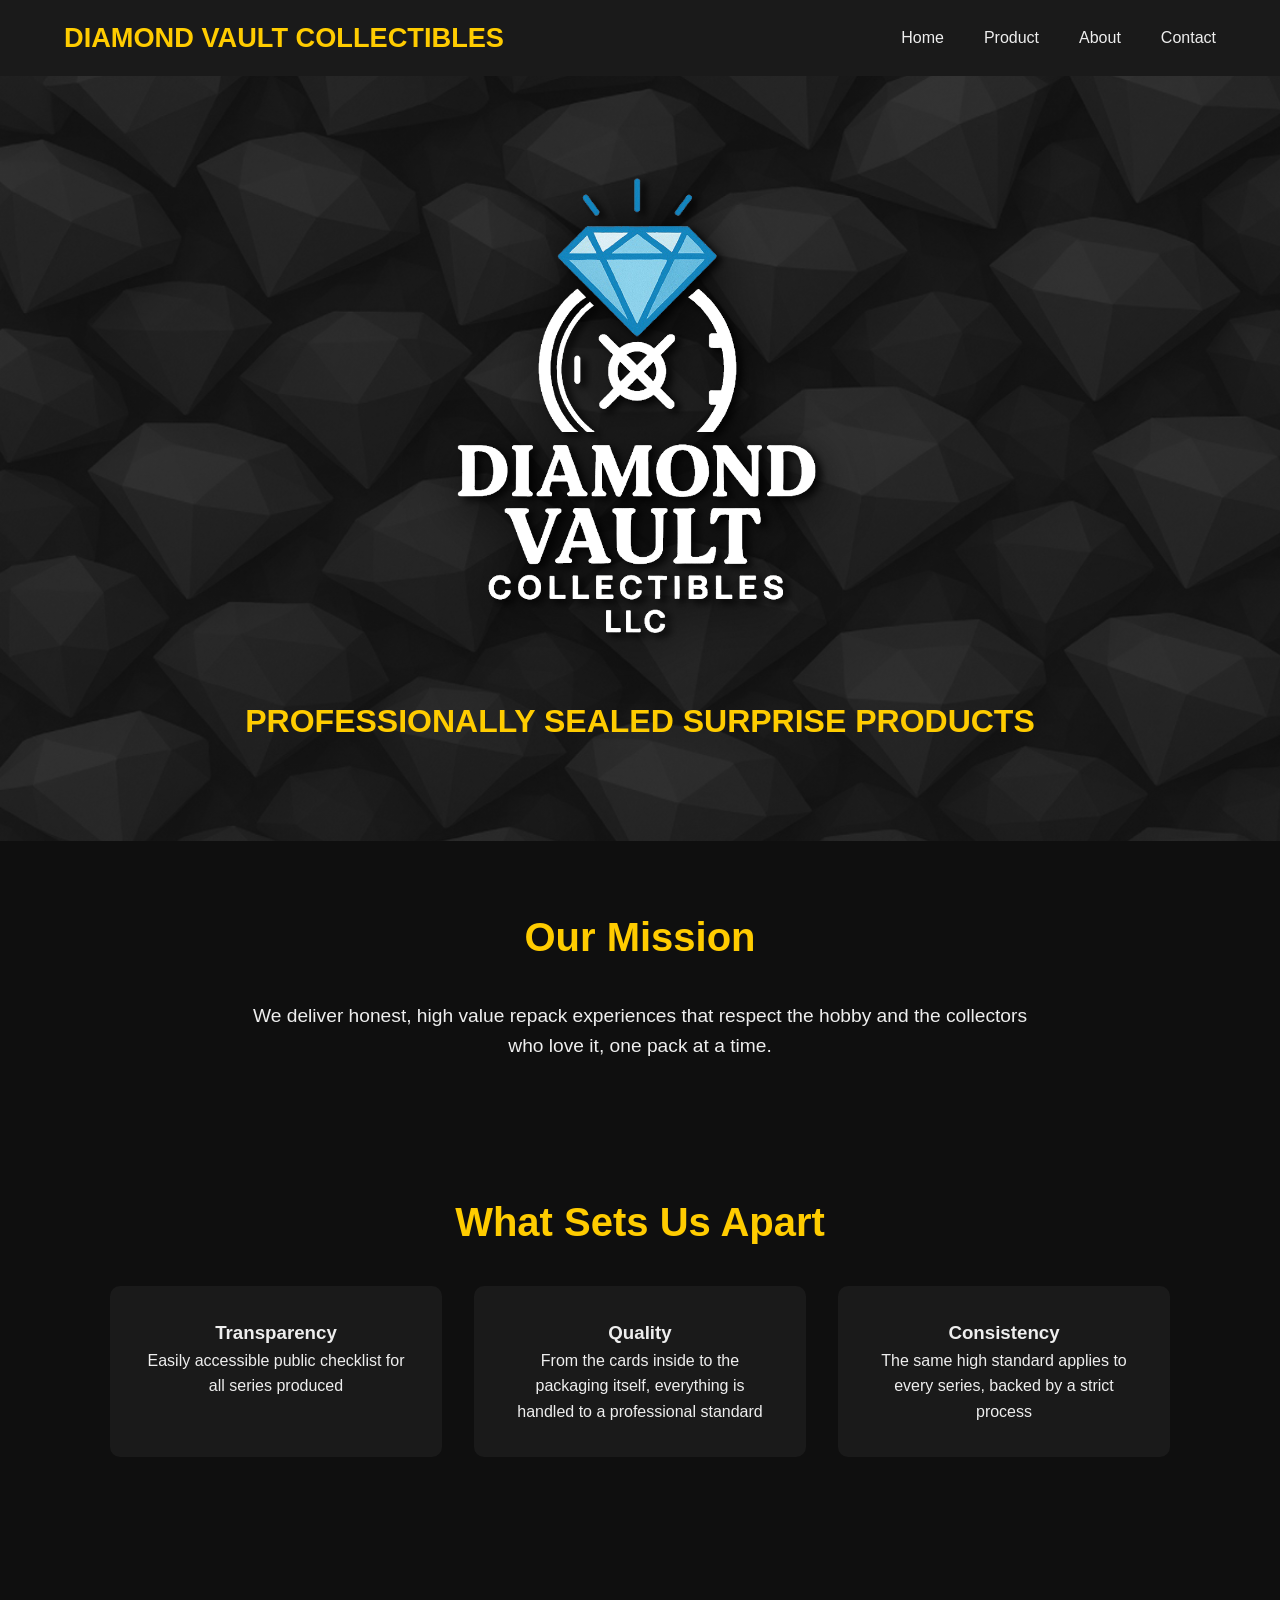
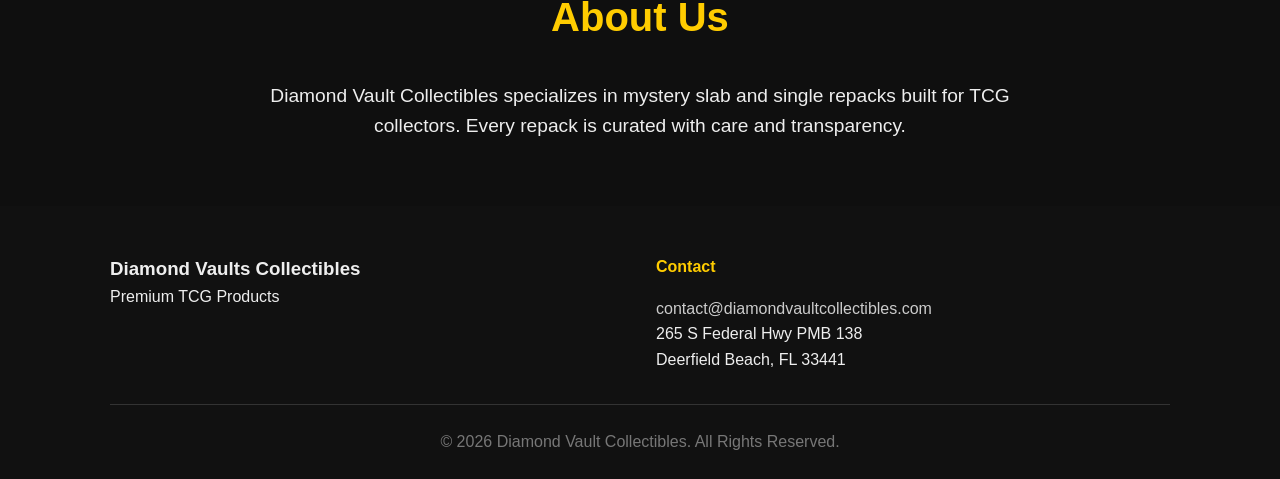
<file: index.html>
<!DOCTYPE html>
<html lang="en">
<head>
    <meta charset="UTF-8">
    <meta name="viewport" content="width=device-width, initial-scale=1.0">
    <title>Diamond Vault Collectibles | Premium TCG Products</title>
    <link rel="stylesheet" href="style.css">
</head>

<body>
   <!-- HEADER / NAV -->
    <header>
        <nav class="navbar">
            <!-- Logo -->
            <div class="logo">
                <h1>DIAMOND VAULT COLLECTIBLES</h1>
            </div>

            <!-- Hamburger Icon -->
            <div class="hamburger">
                <span></span>
                <span></span>
                <span></span>
            </div>

            <!-- Navigation Links -->
            <div class="nav-container">
                <ul class="nav-links">
                    <li><a href="index.html">Home</a></li>
                    <li><a href="products.html">Product</a></li>
                    <li><a href="index.html#aboutUs">About</a></li>
                    <li><a href="contact.html">Contact</a></li>
                </ul>
            </div>
        </nav>
    </header>

    <!-- HERO SECTION -->
    <section class="hero">
        <div class="hero-content">
            <img src="images/logos/LogoWhiteTransparent0.png" alt="Diamond Vault Logo" class="diamondvault-logo">
            <h1>PROFESSIONALLY SEALED SURPRISE PRODUCTS</h1>
        </div>
    </section>

    <!-- MISSION STATEMENT -->
    <section class="mission">
        <div class="container">
            <h2>Our Mission</h2>
            <p>We deliver honest, high value repack experiences that respect the hobby and the collectors who love it, one pack at a time.</p>
        </div>
    </section>

    <!-- WHY CHOOSE US -->
    <section class="why-us">
        <div class="container">
            <h2>What Sets Us Apart</h2>
            <div class="features">
                <div class="feature-card">
                    <h3>Transparency</h3>
                    <p>Easily accessible public checklist for all series produced</p>
                </div>
                <div class="feature-card">
                    <h3>Quality</h3>
                    <p>From the cards inside to the packaging itself, everything is handled to a professional standard</p>
                </div>
                <div class="feature-card">
                    <h3>Consistency</h3>
                    <p>The same high standard applies to every series, backed by a strict process</p>
                </div>
            </div>
        </div>
    </section>

    <!-- ABOUT US -->
    <section id="aboutUs" class="about">
        <div class="container">
            <h2>About Us</h2>
            <p>Diamond Vault Collectibles specializes in mystery slab and single repacks built for TCG collectors. Every repack is curated with care and transparency.</p>
        </div>
    </section>

    <!-- FOOTER -->
    <footer>
        <div class="container">
            <div class="footer-content">
                <div>
                    <h3>Diamond Vaults Collectibles</h3>
                    <p>Premium TCG Products</p>
                </div>

                <div>
                    <h4>Contact</h4>
                <p>
                    <a href="mailto:contact@diamondvaultcollectibles.com" target="_blank" rel="noopener noreferrer">
                        contact@diamondvaultcollectibles.com
                    </a>
                </p>

                <p>265 S Federal Hwy PMB 138<br>
                Deerfield Beach, FL 33441</p>
                
                </div>
            </div>
            <div class="copyright">
                <p>&copy; 2026 Diamond Vault Collectibles. All Rights Reserved.</p>
            </div>
        </div>
    </footer>

    <script>
        // Mobile Menu Toggle
        const hamburger = document.querySelector('.hamburger');
        const navContainer = document.querySelector('.nav-container');

        hamburger.addEventListener('click', () => {
            navContainer.classList.toggle('active');
        
            // Optional: Animate hamburger to X
            hamburger.classList.toggle('active');
        });
    </script>
    
</body>
</html>
</file>
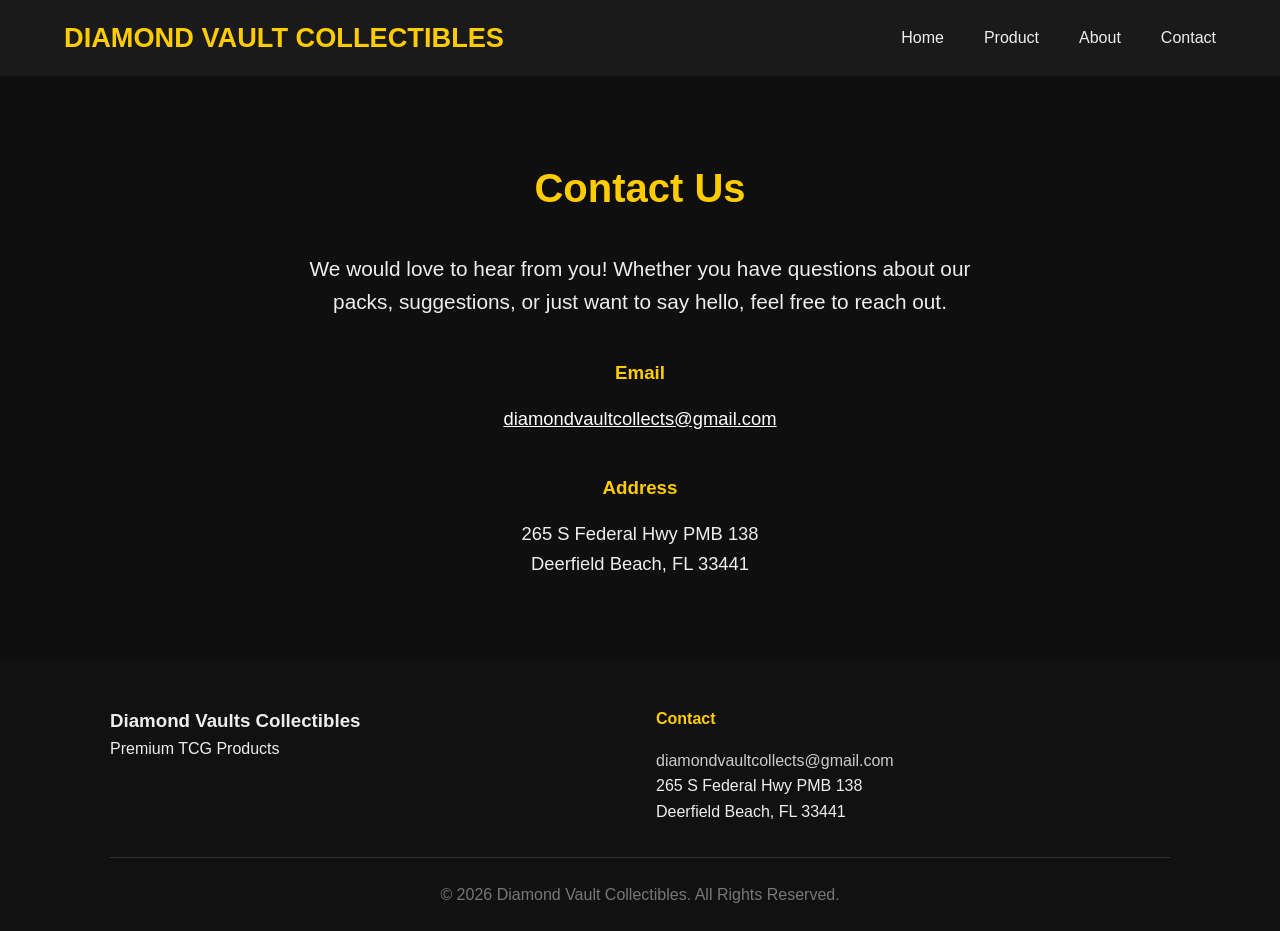
<file: contact.html>
<!DOCTYPE html>
<html lang="en">
<head>
    <meta charset="UTF-8">
    <meta name="viewport" content="width=device-width, initial-scale=1.0">
    <title>Contact Us - Diamond Vault Collectibles</title>
    <link rel="stylesheet" href="style.css">
</head>

<body>
    <!-- HEADER / NAV -->
   <header>
        <nav class="navbar">
            <!-- Logo -->
            <div class="logo">
                <h1>DIAMOND VAULT COLLECTIBLES</h1>
            </div>

            <!-- Hamburger Icon -->
            <div class="hamburger">
                <span></span>
                <span></span>
                <span></span>
            </div>

            <!-- Navigation Links -->
            <div class="nav-container">
                <ul class="nav-links">
                    <li><a href="index.html">Home</a></li>
                    <li><a href="products.html">Product</a></li>
                    <li><a href="index.html#aboutUs">About</a></li>
                    <li><a href="contact.html">Contact</a></li>
                </ul>
            </div>
        </nav>
    </header>

    <!-- CONTACT BODY -->
    <section class="contact-page">
        <div class="container">
            <h2>Contact Us</h2>
            <p class="contact-message">We would love to hear from you! Whether you have questions about our packs, suggestions, or just want to say hello, feel free to reach out.</p>
            
            <div class="contact-info">
                <h3>Email</h3>
                <p>
                    <a href="mailto:diamondvaultcollects@gmail.com" target="_blank" rel="noopener noreferrer">
                        diamondvaultcollects@gmail.com
                    </a>
                </p>

                <h3>Address</h3>
                <p>265 S Federal Hwy PMB 138<br>
                Deerfield Beach, FL 33441</p>
            </div>
        </div>
    </section>

    <!-- FOOTER -->
    <footer>
        <div class="container">
            <div class="footer-content">
                <div>
                    <h3>Diamond Vaults Collectibles</h3>
                    <p>Premium TCG Products</p>
                </div>

                <div>
                    <h4>Contact</h4>
                <p>
                    <a href="mailto:diamondvaultcollects@gmail.com" target="_blank" rel="noopener noreferrer">
                        diamondvaultcollects@gmail.com
                    </a>
                </p>

                <p>265 S Federal Hwy PMB 138<br>
                Deerfield Beach, FL 33441</p>
                
                </div>
            </div>
            <div class="copyright">
                <p>&copy; 2026 Diamond Vault Collectibles. All Rights Reserved.</p>
            </div>
        </div>
    </footer>

    <script>
        // Mobile Menu Toggle
        const hamburger = document.querySelector('.hamburger');
        const navContainer = document.querySelector('.nav-container');

        hamburger.addEventListener('click', () => {
            navContainer.classList.toggle('active');
        
            // Optional: Animate hamburger to X
            hamburger.classList.toggle('active');
        });
    </script>

</body>
</html>
</file>
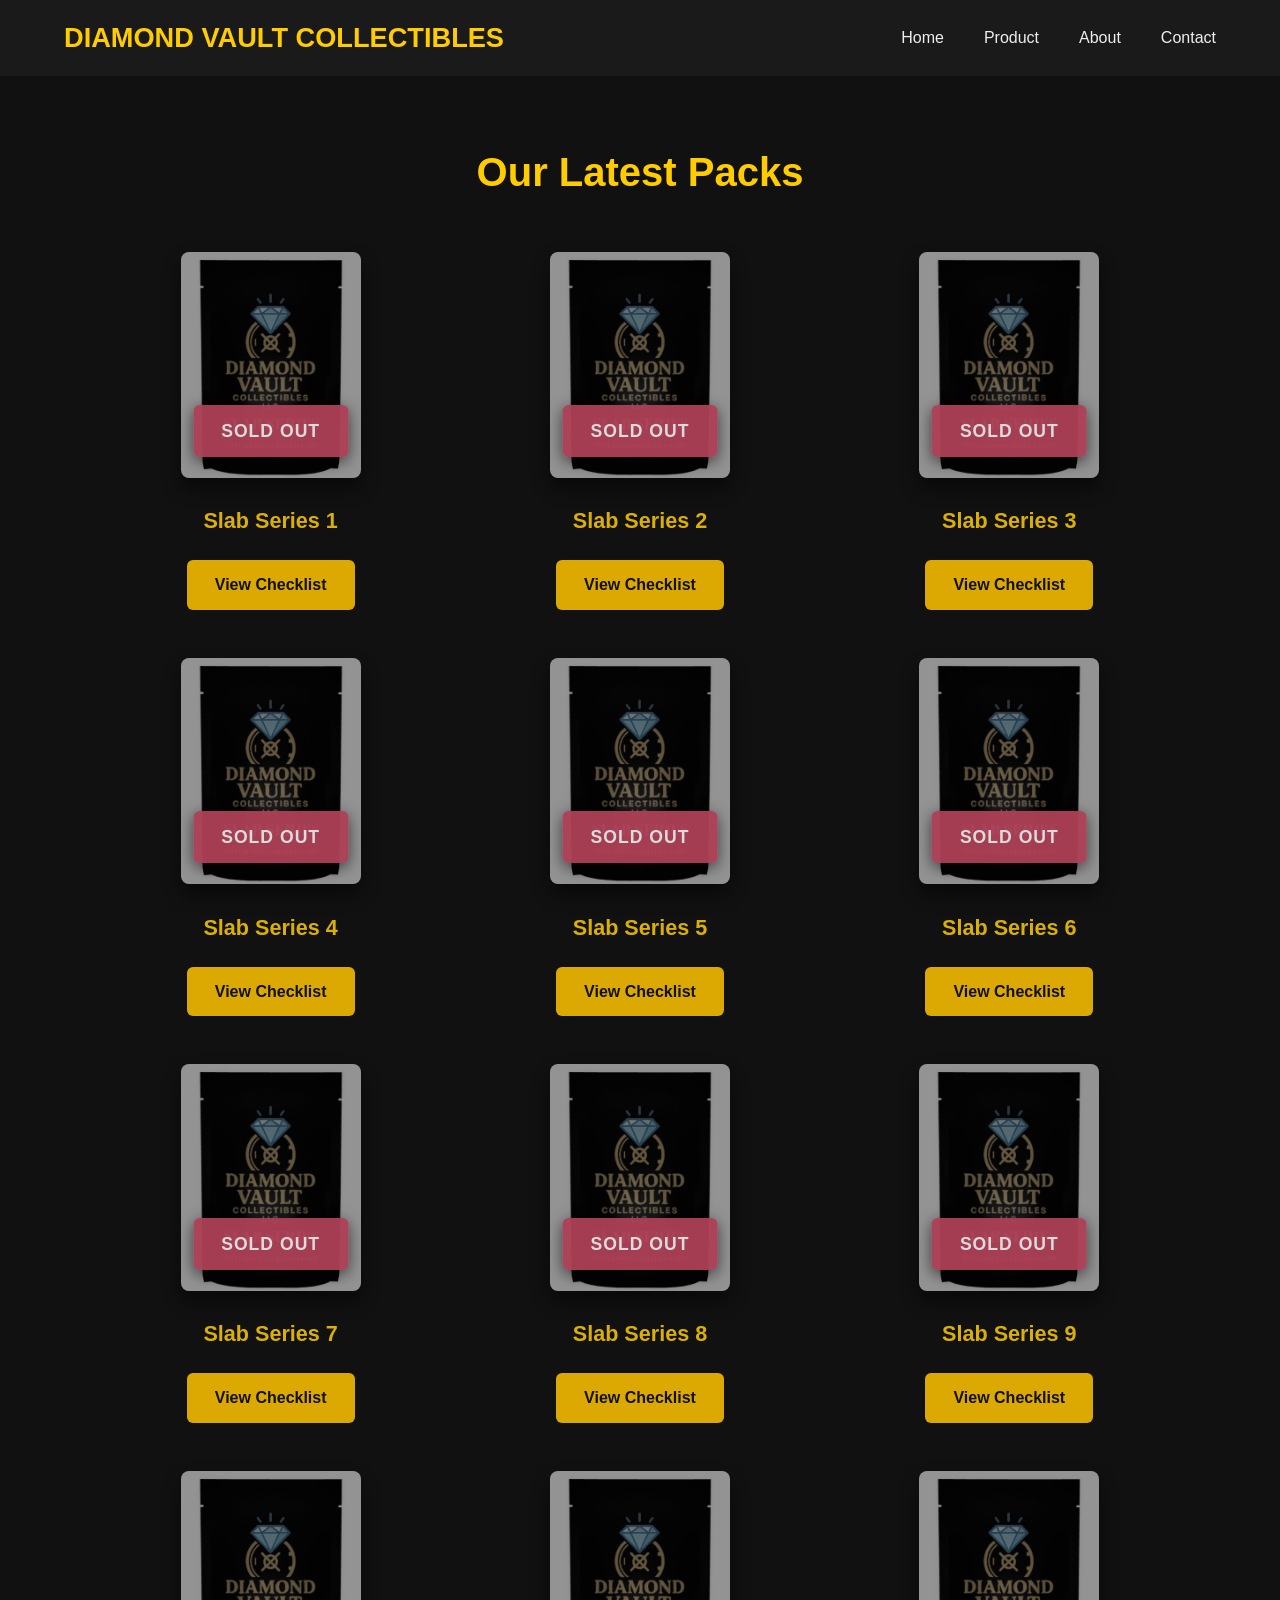
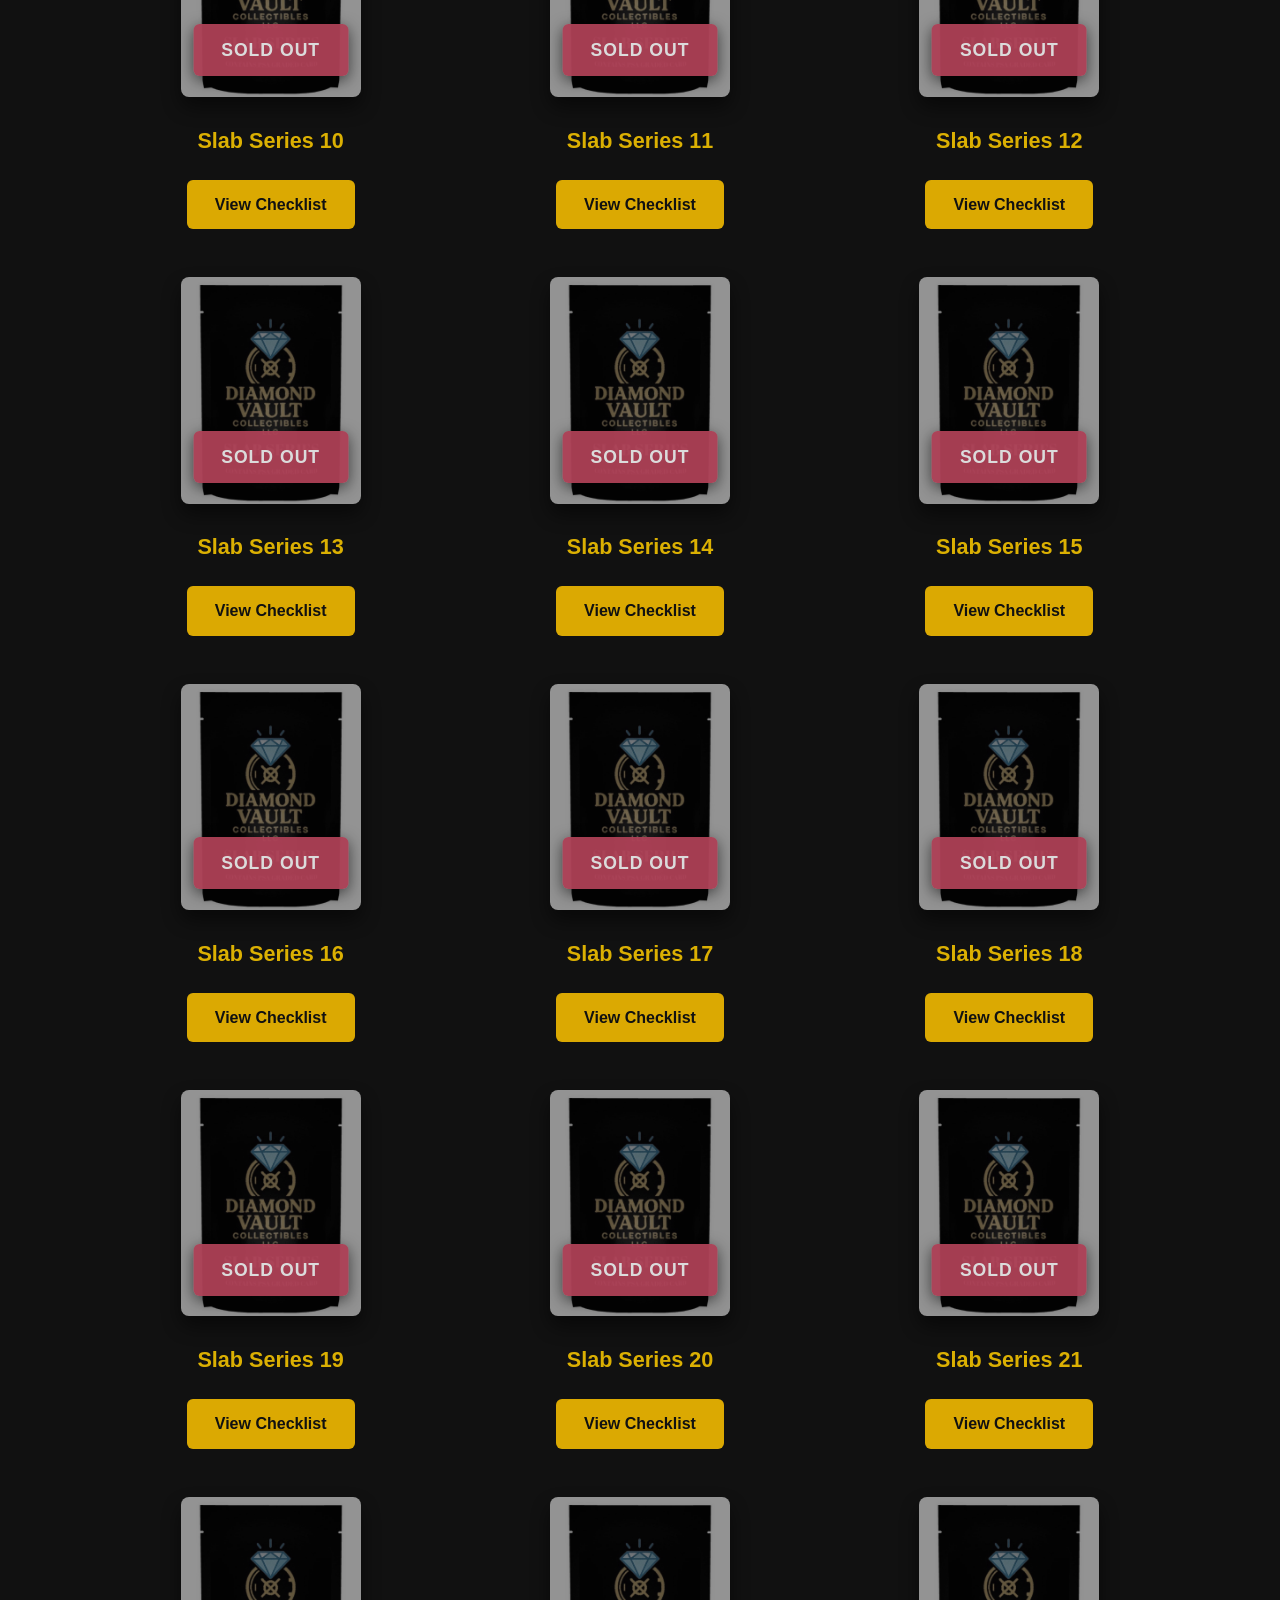
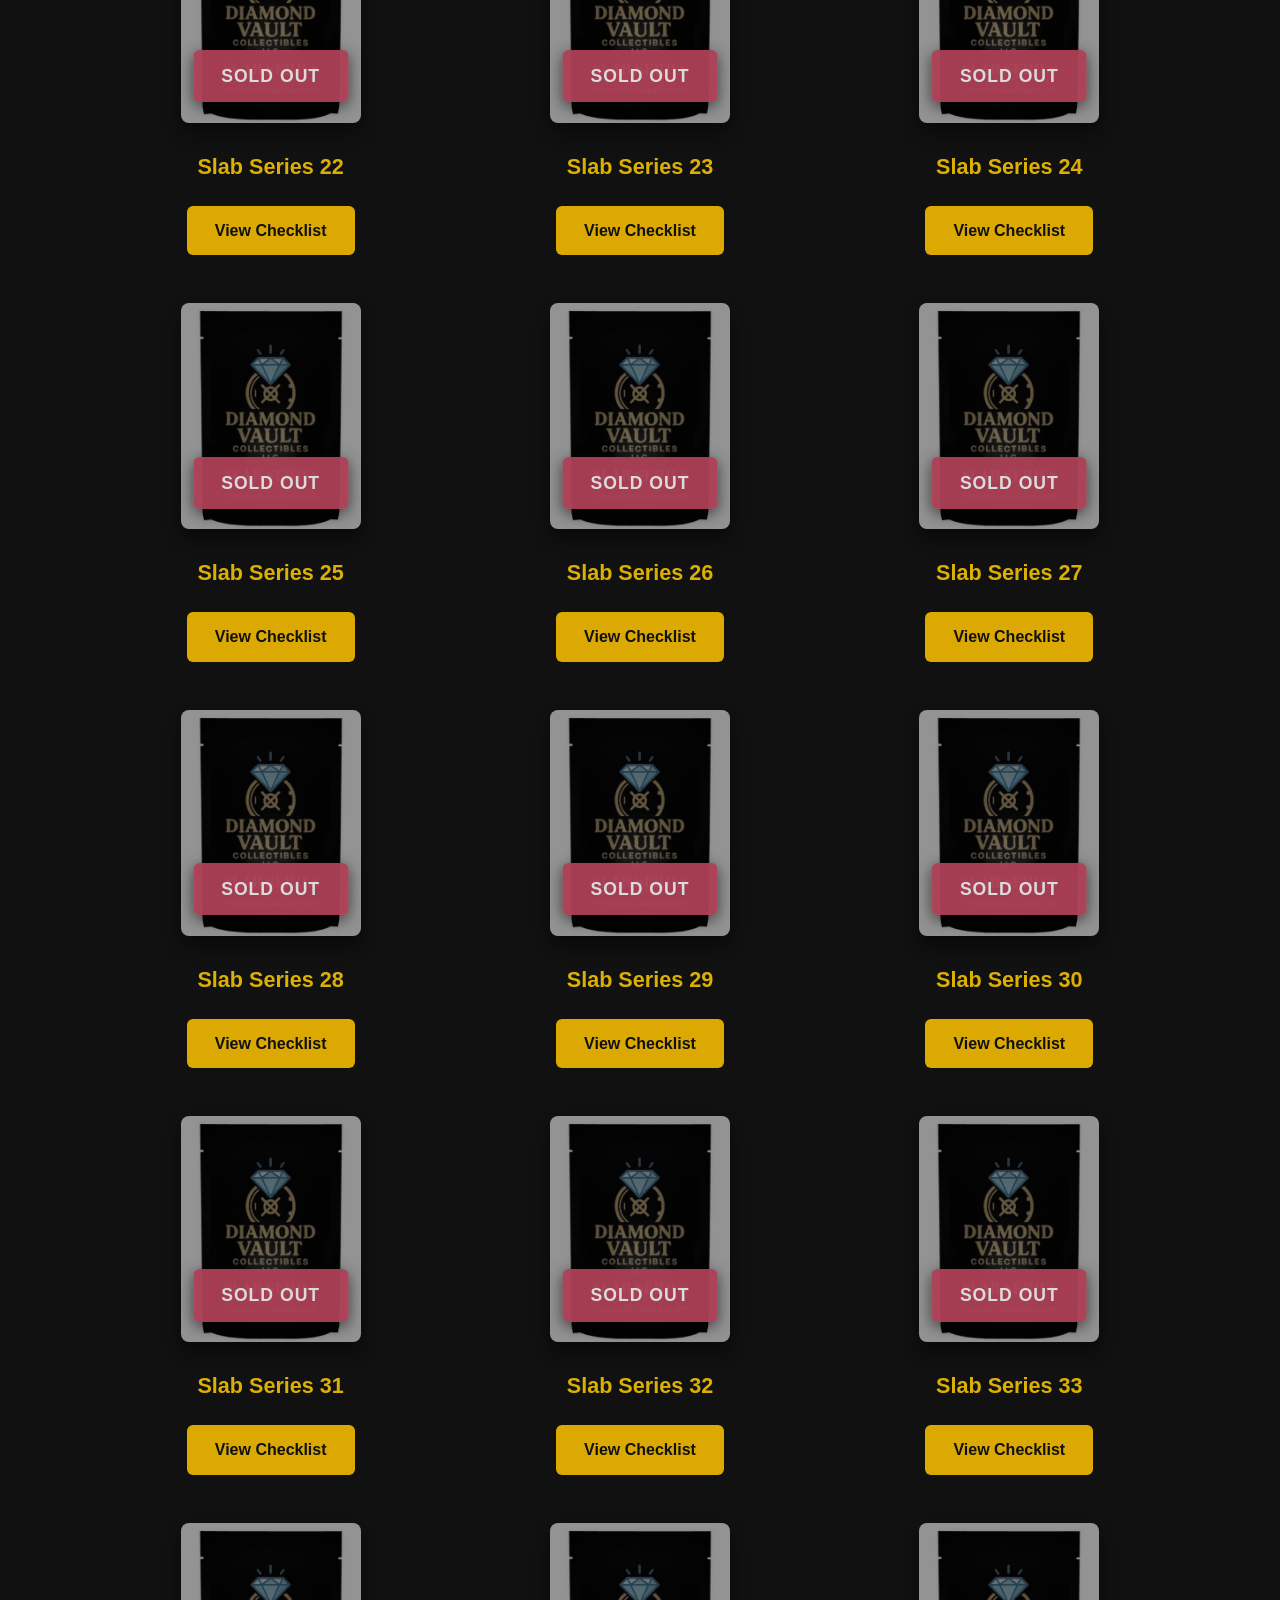
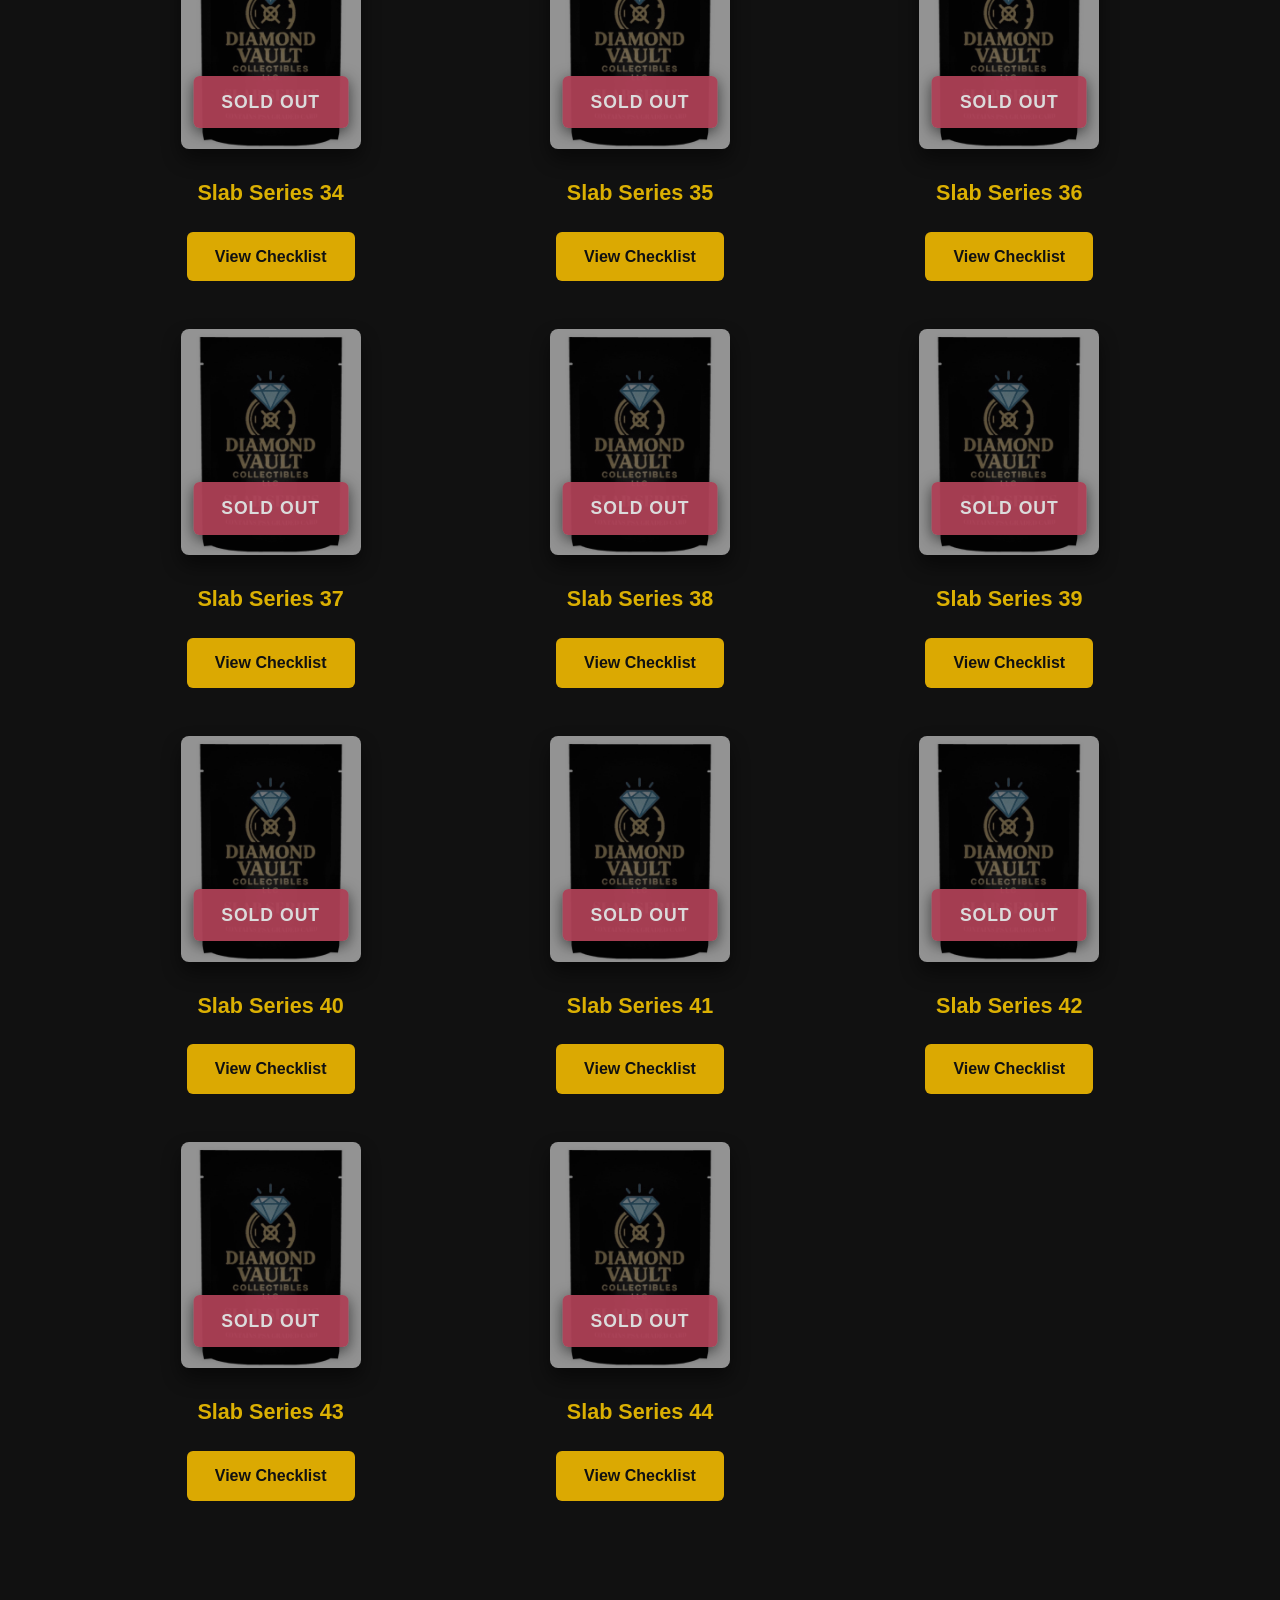
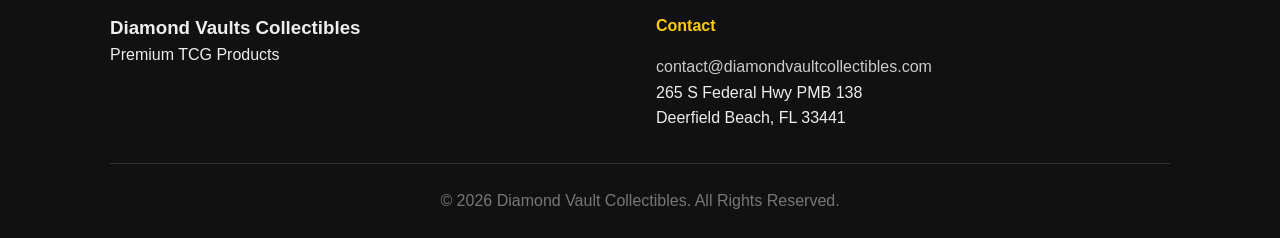
<file: products.html>
<!DOCTYPE html>
<html lang="en">
<head>
    <meta charset="UTF-8">
    <meta name="viewport" content="width=device-width, initial-scale=1.0">
    <title>Shop - Diamond Vault Collectibles</title>
    <link rel="stylesheet" href="style.css">
</head>
<body>
    <!-- HEADER / NAV -->
    <header>
        <nav class="navbar">
            <!-- Logo -->
            <div class="logo">
                <h1>DIAMOND VAULT COLLECTIBLES</h1>
            </div>

            <!-- Hamburger Icon -->
            <div class="hamburger">
                <span></span>
                <span></span>
                <span></span>
            </div>

            <!-- Navigation Links -->
            <div class="nav-container">
                <ul class="nav-links">
                    <li><a href="index.html">Home</a></li>
                    <li><a href="products.html">Product</a></li>
                    <li><a href="index.html#aboutUs">About</a></li>
                    <li><a href="contact.html">Contact</a></li>
                </ul>
            </div>
        </nav>
    </header>

    <!-- PRODUCTS BODY -->
    <section class="products-page">
        <div class="container">
            <h2>Our Latest Packs</h2>

            <!-- Available Packs -->
            
        <div class="products-grid">

                <!--
                <div class="product-card">
                    <img src="images/packs/Test series.jpg" alt="Pack Name">

                    <h3>Summer Series v1</h3>

                    <a href="https://docs.google.com/spreadsheets/d/1jjbE2EB-6fbytsYNqZhONA9_LTjYlJl6lU5DqyEpDlE/edit?gid=584979122#gid=584979122"
                    target="_blank"
                    class="checklist-btn">
                    View Checklist
                    </a>
                </div>
                -->

        

                <!-- Add more AVAILABLE product-card blocks here (copy & paste) -->

          
    
                <!-- Sold Out Pack -->
            <div class="product-card sold-out">

                <div class="product-link">
                    <img src="images/packs/Test series.jpg" alt="Sold Out Pack">
                    <div class="sold-out-overlay">Sold Out</div>
                </div>

                <h3>Slab Series 1</h3>

                <a href="https://docs.google.com/spreadsheets/d/e/2PACX-1vT1E3bRBghp2MlCVowNcOIQBzh5l5Tp7Je4hodBzKQ6dBFWF2QydL44zgGZIsL__QNypIWfaMQD2m3z/pubhtml"
                target="_blank"
                class="checklist-btn">
                    View Checklist
                </a>
            </div>

                <!-- Add more SOLD OUT product-card blocks here (copy & paste) -->
            <div class="product-card sold-out">

                <div class="product-link">
                    <img src="images/packs/Test series.jpg" alt="Sold Out Pack">
                    <div class="sold-out-overlay">Sold Out</div>
                </div>

                <h3>Slab Series 2</h3>

                <a href="https://docs.google.com/spreadsheets/d/e/2PACX-1vSlETAtIi01Cn6MiQT8GM7xAFyC9wy9zV59l5KlxY2Z1XvW0u9Ua0q_K8txYjYBWSnj58MfmmvPkoLb/pubhtml"
                target="_blank"
                class="checklist-btn">
                    View Checklist
                </a>
            </div>

            <div class="product-card sold-out">
                <div class="product-link">
                    <img src="images/packs/Test series.jpg" alt="Sold Out Pack">
                    <div class="sold-out-overlay">Sold Out</div>
                </div>

                <h3>Slab Series 3</h3>

                <a href="https://docs.google.com/spreadsheets/d/e/2PACX-1vSjVcYyTy-6p9LgOMwrGd4Cl-_6CWgaB1rGX5Prvu813XBXCA2jKDZVBq1NZcKUrOBk0DVRkGvbhAEg/pubhtml"
                target="_blank"
                class="checklist-btn">
                    View Checklist
                </a>
            </div>

            <div class="product-card sold-out">
                <div class="product-link">
                    <img src="images/packs/Test series.jpg" alt="Sold Out Pack">
                    <div class="sold-out-overlay">Sold Out</div>
                </div>

                <h3>Slab Series 4</h3>

                <a href="https://docs.google.com/spreadsheets/d/e/2PACX-1vQuTbE2dFtLBD_sqly5JclK48xWtcnHzh1OpDGOT2ajWN5OGgvGKiDLRFkGwBlDgcqjBYeBvMibNm-G/pubhtml"
                target="_blank"
                class="checklist-btn">
                    View Checklist
                </a>
            </div>
 
            <div class="product-card sold-out">
                <div class="product-link">
                    <img src="images/packs/Test series.jpg" alt="Sold Out Pack">
                    <div class="sold-out-overlay">Sold Out</div>
                </div>

                <h3>Slab Series 5</h3>

                <a href="https://docs.google.com/spreadsheets/d/e/2PACX-1vR4guYv9m2yoXcADuOe-rxK-C3mZZ7DIS3f9LXwopuqxfUDf79SptPq8jD_30Y8kSK3Wc4hBXxLvXzc/pubhtml"
                target="_blank"
                class="checklist-btn">
                    View Checklist
                </a>
            </div>

             <div class="product-card sold-out">

                <div class="product-link">
                    <img src="images/packs/Test series.jpg" alt="Sold Out Pack">
                    <div class="sold-out-overlay">Sold Out</div>
                </div>

                <h3>Slab Series 6</h3>

                <a href="https://docs.google.com/spreadsheets/d/e/2PACX-1vSlzIfe1fotglZmMlK41ShFg4xEsmPHAOtCa3PUlkTWJOZusKAaravUG-6hlo-KiGFOjnKN9jjhsaAL/pubhtml"
                target="_blank"
                class="checklist-btn">
                    View Checklist
                </a>
            </div>

              <div class="product-card sold-out">
                <div class="product-link">
                    <img src="images/packs/Test series.jpg" alt="Sold Out Pack">
                    <div class="sold-out-overlay">Sold Out</div>
                </div>

                <h3>Slab Series 7</h3>

                <a href="https://docs.google.com/spreadsheets/d/e/2PACX-1vQ1IEZafhwVrAng18l-px9kf4h8Bi9UMxhJinjD_KbZauY-XpQAudDP1uesUEZC25q95Xv-s4hykge_/pubhtml"
                target="_blank"
                class="checklist-btn">
                    View Checklist
                </a>
            </div>
        
                <!-- Sold Out Pack -->
            <div class="product-card sold-out">

                <div class="product-link">
                    <img src="images/packs/Test series.jpg" alt="Sold Out Pack">
                    <div class="sold-out-overlay">Sold Out</div>
                </div>

                <h3>Slab Series 8</h3>

                <a href="https://docs.google.com/spreadsheets/d/e/2PACX-1vQFIIaNuxmb4Ylhj4Q_PgEpQD2jCDko3JiO6k14n7vTaNqm-KnDDHTuXqgs8XRyTJ2gd7JHVRVzRUFd/pubhtml"
                target="_blank"
                class="checklist-btn">
                    View Checklist
                </a>
            </div>
            
            <!--COPY HERE-->
            <div class="product-card sold-out">

                <div class="product-link">
                    <img src="images/packs/Test series.jpg" alt="Sold Out Pack">
                    <div class="sold-out-overlay">Sold Out</div>
                </div>

                <h3>Slab Series 9</h3>

                <a href="https://docs.google.com/spreadsheets/d/e/2PACX-1vQ6l6vxNigUXalxuQ93kCxGqrTDPY0oWzQUwKnVtG_cknHRtKNyQZO85n_uuK4dWBuo8qSzAjz3jxd9/pubhtml"
                target="_blank"
                class="checklist-btn">
                    View Checklist
                </a>
            </div>
            <!--TO HERE-->

            <!--COPY HERE-->
            <div class="product-card sold-out">

                <div class="product-link">
                    <img src="images/packs/Test series.jpg" alt="Sold Out Pack">
                    <div class="sold-out-overlay">Sold Out</div>
                </div>

                <h3>Slab Series 10</h3>

                <a href="https://docs.google.com/spreadsheets/d/e/2PACX-1vRodXbj0VS_5UEFxvoNbqn5OqyOdCmg2y7DGKGbutUwtWoGpUfP43-LDa_Gub-eFrNPKNlWMDgtptfz/pubhtml"
                target="_blank"
                class="checklist-btn">
                    View Checklist
                </a>
            </div>
            <!--TO HERE-->

            <!--COPY HERE-->
            <div class="product-card sold-out">

                <div class="product-link">
                    <img src="images/packs/Test series.jpg" alt="Sold Out Pack">
                    <div class="sold-out-overlay">Sold Out</div>
                </div>

                <h3>Slab Series 11</h3>

                <a href="https://docs.google.com/spreadsheets/d/e/2PACX-1vRcY1bH4nPEyuziEAS51_dLfw1CRHJJsYj6e2jHP_S9KAsOigsXbvyFXKSV2qEDVFvG3_TzKj65zIxI/pubhtml"
                target="_blank"
                class="checklist-btn">
                    View Checklist
                </a>
            </div>
            <!--TO HERE-->

            <!--COPY HERE-->
            <div class="product-card sold-out">

                <div class="product-link">
                    <img src="images/packs/Test series.jpg" alt="Sold Out Pack">
                    <div class="sold-out-overlay">Sold Out</div>
                </div>

                <h3>Slab Series 12</h3>

                <a href="https://docs.google.com/spreadsheets/d/e/2PACX-1vRoja3HzIi6fPK_nT6HUJzu9p4i2e_8wjNC8OhSTYd1wkIkaObTpzzNhMf9AhEXqGXYh7yfmfDP6g0H/pubhtml"
                target="_blank"
                class="checklist-btn">
                    View Checklist
                </a>
            </div>
            <!--TO HERE-->

            <!--COPY HERE-->
            <div class="product-card sold-out">

                <div class="product-link">
                    <img src="images/packs/Test series.jpg" alt="Sold Out Pack">
                    <div class="sold-out-overlay">Sold Out</div>
                </div>

                <h3>Slab Series 13</h3>

                <a href="https://docs.google.com/spreadsheets/d/e/2PACX-1vQyybwgwfElzo1RQSv10jOJ03jA_rtXGrosAuauloe6SNF39uTm4wIggLQh7FG2-IiC4F9PxOVTyVx4/pubhtml"
                target="_blank"
                class="checklist-btn">
                    View Checklist
                </a>
            </div>
            <!--TO HERE-->

            <!--COPY HERE-->
            <div class="product-card sold-out">

                <div class="product-link">
                    <img src="images/packs/Test series.jpg" alt="Sold Out Pack">
                    <div class="sold-out-overlay">Sold Out</div>
                </div>

                <h3>Slab Series 14</h3>

                <a href="https://docs.google.com/spreadsheets/d/e/2PACX-1vSaG5xyXS0aXlTZt88HSrD_tprEmE5LkUBPATPdho8qdSWcb6rwpHDmIs_bTW7fxTrvQAFz61IOVDVV/pubhtml"
                target="_blank"
                class="checklist-btn">
                    View Checklist
                </a>
            </div>
            <!--TO HERE-->
             <!--COPY HERE-->
            <div class="product-card sold-out">

                <div class="product-link">
                    <img src="images/packs/Test series.jpg" alt="Sold Out Pack">
                    <div class="sold-out-overlay">Sold Out</div>
                </div>

                <h3>Slab Series 15</h3>

                <a href="https://docs.google.com/spreadsheets/d/e/2PACX-1vTv7cYEA8ceyg0b-ff9ib46Hg4PKEvIqLONZ9A30ETjt69ZCtpQHVX6J4rMMvR7Pr-eBMYeDkSehoQj/pubhtml"
                target="_blank"
                class="checklist-btn">
                    View Checklist
                </a>
            </div>
            <!--TO HERE-->

            
             <!--COPY HERE-->
            <div class="product-card sold-out">

                <div class="product-link">
                    <img src="images/packs/Test series.jpg" alt="Sold Out Pack">
                    <div class="sold-out-overlay">Sold Out</div>
                </div>

                <h3>Slab Series 16</h3>

                <a href="https://docs.google.com/spreadsheets/d/e/2PACX-1vSUWX0IIkEmmbx-vhAjAbiTO5OAtCedv5Gm09OLLIN8tHv_1LKHZX6kqiu73i1vs20y5urLE6i2tRSA/pubhtml"
                target="_blank"
                class="checklist-btn">
                    View Checklist
                </a>
            </div>
            <!--TO HERE-->
            
             <!--COPY HERE-->
            <div class="product-card sold-out">

                <div class="product-link">
                    <img src="images/packs/Test series.jpg" alt="Sold Out Pack">
                    <div class="sold-out-overlay">Sold Out</div>
                </div>

                <h3>Slab Series 17</h3>

                <a href="https://docs.google.com/spreadsheets/d/e/2PACX-1vRkqwkNgkyLiguQd7d87neozpXPfqyZm94IoVy--Uc9m3XPkddC3Xr4f5ByuP-_pJ7pNLOgjBwQYzJI/pubhtml"
                target="_blank"
                class="checklist-btn">
                    View Checklist
                </a>
            </div>
            <!--TO HERE-->
            
             <!--COPY HERE-->
            <div class="product-card sold-out">

                <div class="product-link">
                    <img src="images/packs/Test series.jpg" alt="Sold Out Pack">
                    <div class="sold-out-overlay">Sold Out</div>
                </div>

                <h3>Slab Series 18</h3>

                <a href="https://docs.google.com/spreadsheets/d/e/2PACX-1vSUuiVd8YTW1QspAv95VbqGQ6OsRqncW1oyv4EW3rsORdi6f5mxcdk6sHGgR2liP1uYI-v_GqN9KIdK/pubhtml"
                target="_blank"
                class="checklist-btn">
                    View Checklist
                </a>
            </div>
            <!--TO HERE-->
            
             <!--COPY HERE-->
            <div class="product-card sold-out">

                <div class="product-link">
                    <img src="images/packs/Test series.jpg" alt="Sold Out Pack">
                    <div class="sold-out-overlay">Sold Out</div>
                </div>

                <h3>Slab Series 19</h3>

                <a href="https://docs.google.com/spreadsheets/d/e/2PACX-1vQg3WpeLYrpaL-lnaZ_wd-iGLTKbwLi5IfvBT-C87rjd3bkbHPojyPrtVdDbTaOs-fdmjw6XhHpUISx/pubhtml"
                target="_blank"
                class="checklist-btn">
                    View Checklist
                </a>
            </div>
            <!--TO HERE-->
            
             <!--COPY HERE-->
            <div class="product-card sold-out">

                <div class="product-link">
                    <img src="images/packs/Test series.jpg" alt="Sold Out Pack">
                    <div class="sold-out-overlay">Sold Out</div>
                </div>

                <h3>Slab Series 20</h3>

                <a href="https://docs.google.com/spreadsheets/d/e/2PACX-1vSbAA4lFgjrEybr4VHLyu-RuU2pyae9KaDlm5GAa3EqGs12ow6pQd5O0hPaec4tBQGlErw0JX0vb-EE/pubhtml"
                target="_blank"
                class="checklist-btn">
                    View Checklist
                </a>
            </div>
            <!--TO HERE-->
            
            <!--COPY HERE-->
            <div class="product-card sold-out">

                <div class="product-link">
                    <img src="images/packs/Test series.jpg" alt="Sold Out Pack">
                    <div class="sold-out-overlay">Sold Out</div>
                </div>

                <h3>Slab Series 21</h3>

                <a href="https://docs.google.com/spreadsheets/d/e/2PACX-1vTK0Hnc9spoaFFhU9MotesY4hehNJfsiInD-lCUwVhTsq5sDpScuo6y2iYfRIPU7eIPc5EWFUqEdp-H/pubhtml"
                target="_blank"
                class="checklist-btn">
                    View Checklist
                </a>
            </div>
            <!--TO HERE-->
             <!--COPY HERE-->
            <div class="product-card sold-out">

                <div class="product-link">
                    <img src="images/packs/Test series.jpg" alt="Sold Out Pack">
                    <div class="sold-out-overlay">Sold Out</div>
                </div>

                <h3>Slab Series 22</h3>

                <a href="https://docs.google.com/spreadsheets/d/e/2PACX-1vRfV6QxXBME6QZFZ29rKBW19srlhejcn2-NCmBnOLMX-89MGuedUsu1v5B8ZCT-fXz2Ex52bQA4jYaR/pubhtml"
                target="_blank"
                class="checklist-btn">
                    View Checklist
                </a>
            </div>
            <!--TO HERE-->

             <!--COPY HERE-->
            <div class="product-card sold-out">

                <div class="product-link">
                    <img src="images/packs/Test series.jpg" alt="Sold Out Pack">
                    <div class="sold-out-overlay">Sold Out</div>
                </div>

                <h3>Slab Series 23</h3>

                <a href="https://docs.google.com/spreadsheets/d/e/2PACX-1vRMV7PmmbO4t99dRT2iexN3utkTLhawObav3XAuigNdBfONxNtUmKc-v3JmsGTgRLql_cC46BSYTZlT/pubhtml"
                target="_blank"
                class="checklist-btn">
                    View Checklist
                </a>
            </div>
            <!--TO HERE-->

             <!--COPY HERE-->
            <div class="product-card sold-out">

                <div class="product-link">
                    <img src="images/packs/Test series.jpg" alt="Sold Out Pack">
                    <div class="sold-out-overlay">Sold Out</div>
                </div>

                <h3>Slab Series 24</h3>

                <a href="https://docs.google.com/spreadsheets/d/e/2PACX-1vSoRzoDmav4yComgsIbgJDlOoNFCEw1Dz4h7QAEvhrgLkU8QRYba0EnP6_KnD-cvmGvSdvD-l-KPzCv/pubhtml"
                target="_blank"
                class="checklist-btn">
                    View Checklist
                </a>
            </div>
            <!--TO HERE-->
            
             <!--COPY HERE-->
            <div class="product-card sold-out">

                <div class="product-link">
                    <img src="images/packs/Test series.jpg" alt="Sold Out Pack">
                    <div class="sold-out-overlay">Sold Out</div>
                </div>

                <h3>Slab Series 25</h3>

                <a href="https://docs.google.com/spreadsheets/d/e/2PACX-1vRKU0iny8zm3J0s58gC-r8zdMRAi_hkwKr2zWONZIT7Qb7kTkXwoeKjGyRNUHqi-cuHVQaSdrm8IWLD/pubhtml"
                target="_blank"
                class="checklist-btn">
                    View Checklist
                </a>
            </div>
            <!--TO HERE-->
             <!--COPY HERE-->
            <div class="product-card sold-out">

                <div class="product-link">
                    <img src="images/packs/Test series.jpg" alt="Sold Out Pack">
                    <div class="sold-out-overlay">Sold Out</div>
                </div>

                <h3>Slab Series 26</h3>

                <a href="https://docs.google.com/spreadsheets/d/e/2PACX-1vSudSomTIcGUReUXuEB80XsjfsHxmfF5fhtYcnpo5xhJjFz_N2I8bmB8Othg4y-84l7MKdZbWUq2fDc/pubhtml"
                target="_blank"
                class="checklist-btn">
                    View Checklist
                </a>
            </div>
            <!--TO HERE-->

             <!--COPY HERE-->
            <div class="product-card sold-out">

                <div class="product-link">
                    <img src="images/packs/Test series.jpg" alt="Sold Out Pack">
                    <div class="sold-out-overlay">Sold Out</div>
                </div>

                <h3>Slab Series 27</h3>

                <a href="https://docs.google.com/spreadsheets/d/e/2PACX-1vT-EWh_4AL9IX2TQqMCVmqDK389wLL46JhwPmVfqODoseLC1Xqe3rdZjjcHdTy-G7qDmwGJVv440K3i/pubhtml"
                target="_blank"
                class="checklist-btn">
                    View Checklist
                </a>
            </div>
            <!--TO HERE-->
              <!--COPY HERE-->
            <div class="product-card sold-out">

                <div class="product-link">
                    <img src="images/packs/Test series.jpg" alt="Sold Out Pack">
                    <div class="sold-out-overlay">Sold Out</div>
                </div>

                <h3>Slab Series 28</h3>

                <a href="https://docs.google.com/spreadsheets/d/e/2PACX-1vSbXjCBFXKwn3ErPWpTZrMJRzmgcaigWIhr5LI1feXwigjJe57H9loGCX6nmYdFeqfoBEqYHXpnm4GM/pubhtml"
                target="_blank"
                class="checklist-btn">
                    View Checklist
                </a>
            </div>
            <!--TO HERE-->
             <!--COPY HERE-->
            <div class="product-card sold-out">

                <div class="product-link">
                    <img src="images/packs/Test series.jpg" alt="Sold Out Pack">
                    <div class="sold-out-overlay">Sold Out</div>
                </div>

                <h3>Slab Series 29</h3>

                <a href="https://docs.google.com/spreadsheets/d/e/2PACX-1vTRGlC92MXEOo9XSBovRO6RXhvICvEP8PNP61pFvDoOlR-7Hvp3VldFIvdlKfhVloUKB8BCPz-99jV2/pubhtml"
                target="_blank"
                class="checklist-btn">
                    View Checklist
                </a>
            </div>
            <!--TO HERE-->
              <!--COPY HERE-->
            <div class="product-card sold-out">

                <div class="product-link">
                    <img src="images/packs/Test series.jpg" alt="Sold Out Pack">
                    <div class="sold-out-overlay">Sold Out</div>
                </div>

                <h3>Slab Series 30</h3>

                <a href="https://docs.google.com/spreadsheets/d/e/2PACX-1vTJu3hv7EBkU0mvQirKPS4nDt8VaKs63szKm5xOBpTYchGL0DeZq6V7Fvq26_hzoFMxv0CEJdg3V78g/pubhtml"
                target="_blank"
                class="checklist-btn">
                    View Checklist
                </a>
            </div>
            <!--TO HERE-->
              <!--COPY HERE-->
            <div class="product-card sold-out">

                <div class="product-link">
                    <img src="images/packs/Test series.jpg" alt="Sold Out Pack">
                    <div class="sold-out-overlay">Sold Out</div>
                </div>

                <h3>Slab Series 31</h3>

                <a href="https://docs.google.com/spreadsheets/d/e/2PACX-1vR8yL7KsnpIdwB8jW9hLCwbgbpcIyKRt3ZyTtapb8xhTuIJtiiP4HTjWjomhBHulVU43AWR1Ge0u3n5/pubhtml"
                target="_blank"
                class="checklist-btn">
                    View Checklist
                </a>
            </div>
            <!--TO HERE-->

            <!--COPY HERE-->
            <div class="product-card sold-out">

                <div class="product-link">
                    <img src="images/packs/Test series.jpg" alt="Sold Out Pack">
                    <div class="sold-out-overlay">Sold Out</div>
                </div>

                <h3>Slab Series 32</h3>

                <a href="https://docs.google.com/spreadsheets/d/e/2PACX-1vTNSsGiu_ui1LetZxx1q3S1xvaCBqBsSo_YoGy7BDgVbYQcFz_-8fm617tmwOXKDCCPGO01b2ciCOJS/pubhtml"
                target="_blank"
                class="checklist-btn">
                    View Checklist
                </a>
            </div>
            <!--TO HERE-->
             <!--COPY HERE-->
            <div class="product-card sold-out">

                <div class="product-link">
                    <img src="images/packs/Test series.jpg" alt="Sold Out Pack">
                    <div class="sold-out-overlay">Sold Out</div>
                </div>

                <h3>Slab Series 33</h3>

                <a href="https://docs.google.com/spreadsheets/d/e/2PACX-1vR2d-T-OnXQPFJ_A8zkmt6_FULKTn57ruOVvHi9x4t9WNSrLXsD2FX8yVRMFjkiEs7OQUFoiEpyaR4a/pubhtml"
                target="_blank"
                class="checklist-btn">
                    View Checklist
                </a>
            </div>
            <!--TO HERE-->
             <!--COPY HERE-->
            <div class="product-card sold-out">

                <div class="product-link">
                    <img src="images/packs/Test series.jpg" alt="Sold Out Pack">
                    <div class="sold-out-overlay">Sold Out</div>
                </div>

                <h3>Slab Series 34</h3>

                <a href="https://docs.google.com/spreadsheets/d/e/2PACX-1vRs6sfvdcqY8DNwHx-OBNJHozwlD4c81elSLxVVxasM-xCb1SVeOww3gEzZvBlb88-AlANeRDEWy0aN/pubhtml"
                target="_blank"
                class="checklist-btn">
                    View Checklist
                </a>
            </div>
            <!--TO HERE-->
             <!--COPY HERE-->
            <div class="product-card sold-out">

                <div class="product-link">
                    <img src="images/packs/Test series.jpg" alt="Sold Out Pack">
                    <div class="sold-out-overlay">Sold Out</div>
                </div>

                <h3>Slab Series 35</h3>

                <a href="https://docs.google.com/spreadsheets/d/e/2PACX-1vRdwe22qyq9nPipJMuMyvtAeCwOdpQN7OGdOcswoEQQGU-z1t_C50d7ECvT5bPPk2ZS_oPnLMHlFj7V/pubhtml"
                target="_blank"
                class="checklist-btn">
                    View Checklist
                </a>
            </div>
            <!--TO HERE-->
              <!--COPY HERE-->
            <div class="product-card sold-out">

                <div class="product-link">
                    <img src="images/packs/Test series.jpg" alt="Sold Out Pack">
                    <div class="sold-out-overlay">Sold Out</div>
                </div>

                <h3>Slab Series 36</h3>

                <a href="https://docs.google.com/spreadsheets/d/e/2PACX-1vTL915Y0_UZobG6-liF1YJY0-486FM4nqds3M3hRAGwmBF7jV4emBncSJvsf-BS8ZMh2iQKRczaz9MI/pubhtml"
                target="_blank"
                class="checklist-btn">
                    View Checklist
                </a>
            </div>
            <!--TO HERE-->
               <!--COPY HERE-->
            <div class="product-card sold-out">

                <div class="product-link">
                    <img src="images/packs/Test series.jpg" alt="Sold Out Pack">
                    <div class="sold-out-overlay">Sold Out</div>
                </div>

                <h3>Slab Series 37</h3>

                <a href="https://docs.google.com/spreadsheets/d/e/2PACX-1vRH1Npm9ZX3ZMH-356s8nUEyiWRQDLMAgTLkv2AYbbFvTmbxd01MUfzzk5oEzbPjCx8k33hN_IlFKlj/pubhtml"
                target="_blank"
                class="checklist-btn">
                    View Checklist
                </a>
            </div>
            <!--TO HERE-->
               <!--COPY HERE-->
            <div class="product-card sold-out">

                <div class="product-link">
                    <img src="images/packs/Test series.jpg" alt="Sold Out Pack">
                    <div class="sold-out-overlay">Sold Out</div>
                </div>

                <h3>Slab Series 38</h3>

                <a href="https://docs.google.com/spreadsheets/d/e/2PACX-1vSCLidjJN9u1c9GS-Gmc-QMryo5iFWTpeTjy6JQIQWWo0eHp7AyvyV4B1mYeKN2Q8ySkq_z4lOcdBW6/pubhtml"
                target="_blank"
                class="checklist-btn">
                    View Checklist
                </a>
            </div>
            <!--TO HERE-->
               <!--COPY HERE-->
            <div class="product-card sold-out">

                <div class="product-link">
                    <img src="images/packs/Test series.jpg" alt="Sold Out Pack">
                    <div class="sold-out-overlay">Sold Out</div>
                </div>

                <h3>Slab Series 39</h3>

                <a href="https://docs.google.com/spreadsheets/d/e/2PACX-1vTcBbiSGRHaKbz4YhM3EqjvrRvf9z6YXfyYb0N4gijDqJEaOu1hkkSqVP2YVfEbrrrBUZSOQCHrPegl/pubhtml"
                target="_blank"
                class="checklist-btn">
                    View Checklist
                </a>
            </div>
            <!--TO HERE-->
               <!--COPY HERE-->
            <div class="product-card sold-out">

                <div class="product-link">
                    <img src="images/packs/Test series.jpg" alt="Sold Out Pack">
                    <div class="sold-out-overlay">Sold Out</div>
                </div>

                <h3>Slab Series 40</h3>

                <a href="https://docs.google.com/spreadsheets/d/e/2PACX-1vSL33JPq7q6iQ9qcr_YFsMSDyeFwNvcba5R-unaihI36GbRJb0ZUzE3vA82bWa8lKmUiOT73kDtGQme/pubhtml"
                target="_blank"
                class="checklist-btn">
                    View Checklist
                </a>
            </div>
            <!--TO HERE-->
               <!--COPY HERE-->
            <div class="product-card sold-out">

                <div class="product-link">
                    <img src="images/packs/Test series.jpg" alt="Sold Out Pack">
                    <div class="sold-out-overlay">Sold Out</div>
                </div>

                <h3>Slab Series 41</h3>

                <a href="https://docs.google.com/spreadsheets/d/e/2PACX-1vSbOYJcpjeYzWM9WFGvWEQWIL5d4fdVpUaFiypqmGZ6TFcJJQ2HhfoTVLyMrZmJOznnAqw9jIuTwl0r/pubhtml"
                target="_blank"
                class="checklist-btn">
                    View Checklist
                </a>
            </div>
            <!--TO HERE-->
               <!--COPY HERE-->
            <div class="product-card sold-out">

                <div class="product-link">
                    <img src="images/packs/Test series.jpg" alt="Sold Out Pack">
                    <div class="sold-out-overlay">Sold Out</div>
                </div>

                <h3>Slab Series 42</h3>

                <a href="https://docs.google.com/spreadsheets/d/e/2PACX-1vTkzolc5_k1ZFj_QALYXNiT9I893f2JM_HzlyCAvOGRzhb0DsA-G2F5YCjLFPIqwont6Ba-K0P-v4Gn/pubhtml"
                target="_blank"
                class="checklist-btn">
                    View Checklist
                </a>
            </div>
            <!--TO HERE-->
               <!--COPY HERE-->
            <div class="product-card sold-out">

                <div class="product-link">
                    <img src="images/packs/Test series.jpg" alt="Sold Out Pack">
                    <div class="sold-out-overlay">Sold Out</div>
                </div>

                <h3>Slab Series 43</h3>

                <a href="https://docs.google.com/spreadsheets/d/e/2PACX-1vR-kX8ZVDaiN2omYh0LmyHeg_Kk_PxPdnxXrOEVsY3p4Ww9HWXOmVQ9fv8myCsrrlcifFmsWX7kxTjp/pubhtml"
                target="_blank"
                class="checklist-btn">
                    View Checklist
                </a>
            </div>
            <!--TO HERE-->
               <!--COPY HERE-->
            <div class="product-card sold-out">

                <div class="product-link">
                    <img src="images/packs/Test series.jpg" alt="Sold Out Pack">
                    <div class="sold-out-overlay">Sold Out</div>
                </div>

                <h3>Slab Series 44</h3>

                <a href="https://docs.google.com/spreadsheets/d/e/2PACX-1vTxDaGAvpxp7c8C5nOT-r3PldGeb2oPjw7qY75RwIhr4_qmoRaSAVPk-gipnP3Le-FuNuHHWXEW6FKX/pubhtml"
                target="_blank"
                class="checklist-btn">
                    View Checklist
                </a>
            </div>
            <!--TO HERE-->



        </div>
    
    
    </section>

    <!-- FOOTER -->
    <footer>
        <div class="container">
            <div class="footer-content">
                <div>
                    <h3>Diamond Vaults Collectibles</h3>
                    <p>Premium TCG Products</p>
                </div>

                <div>
                    <h4>Contact</h4>
                <p>
                    <a href="mailto:contact@diamondvaultcollectibles.com" target="_blank" rel="noopener noreferrer">
                        contact@diamondvaultcollectibles.com
                    </a>
                </p>

                <p>265 S Federal Hwy PMB 138<br>
                Deerfield Beach, FL 33441</p>
                
                </div>
            </div>
            <div class="copyright">
                <p>&copy; 2026 Diamond Vault Collectibles. All Rights Reserved.</p>
            </div>
        </div>
    </footer>
    
    <script>
        // Mobile Menu Toggle
        const hamburger = document.querySelector('.hamburger');
        const navContainer = document.querySelector('.nav-container');

        hamburger.addEventListener('click', () => {
            navContainer.classList.toggle('active');
        
            // Optional: Animate hamburger to X
            hamburger.classList.toggle('active');
        });
    </script>
    
</body>
</html>
</file>
<file: style.css>
/* Reset & Base Styles */
* {
    margin: 0;
    padding: 0;
    box-sizing: border-box;
}

/* Smooth Scrolling */
html {
    scroll-behavior: smooth;
}

body {
    font-family: 'Segoe UI', Tahoma, Geneva, Verdana, sans-serif;
    line-height: 1.6;
    background-color: #0f0f0f;
    color: #eee;
}

.container {
    max-width: 1100px;
    margin: 0 auto;
    padding: 0 20px;
}

/* ======================
   NAVBAR
====================== */
.navbar {
    display: flex;
    justify-content: space-between;
    align-items: center;
    padding: 1rem 5%;
    background-color: #1a1a1a;
    position: sticky;
    top: 0;
    z-index: 100;
}

.logo h1 {
    color: #ffcc00;
    font-size: 1.7rem;
    margin: 0;
}

/* Hamburger Menu */
.hamburger {
    display: none;
    flex-direction: column;
    cursor: pointer;
    gap: 4px;
}

.hamburger span {
    width: 25px;
    height: 3px;
    background-color: #ffcc00;
    border-radius: 3px;
    transition: all 0.3s;
}

/* Desktop Navigation */
.nav-links {
    display: flex;
    list-style: none;
    gap: 2.5rem;
    margin: 0;
    padding: 0;
}

.nav-links a {
    color: #eee;
    text-decoration: none;
    font-weight: 500;
    transition: color 0.3s;
}

.nav-links a:hover {
    color: #ffcc00;
}

/* Mobile Styles */
@media (max-width: 768px) {
    .hamburger {
        display: flex;
    }

    .nav-container {
        position: absolute;
        top: 100%;
        left: 0;
        width: 100%;
        background-color: #1a1a1a;
        display: none;
        flex-direction: column;
        padding: 1rem 0;
        box-shadow: 0 10px 15px rgba(0, 0, 0, 0.5);
    }

    .nav-container.active {
        display: flex;
    }

    .nav-links {
        flex-direction: column;
        gap: 1.5rem;
        text-align: center;
        width: 100%;
    }
}


/* ======================
   HERO
====================== */
.hero {
    background: linear-gradient(rgba(0, 0, 0, 0.75), rgba(0, 0, 0, 0.75)),
                url('images/logos/backdrop0.png') center center/cover no-repeat;
    height: 85vh;
    display: flex;
    align-items: center;
    justify-content: center;
    text-align: center;
    position: relative;
}

.hero-content {
    max-width: 900px;
    padding: 0 20px;
    display: flex;
    flex-direction: column;
    align-items: center;
    gap: 1.5rem;
}

.diamondvault-logo {
    max-width: 520px;
    width: 100%;
    height: auto;
    filter: drop-shadow(0 10px 25px rgba(0, 0, 0, 0.8));
    margin-bottom: 0.5rem;
}

.hero-content h1 {
    font-size: 2rem;
    color: #ffcc00;
    margin-bottom: 1rem;
}

/* ======================
   SECTIONS (Home)
====================== */
.mission,
.why-us,
.about {
    padding: 4rem 0;
}

h2 {
    text-align: center;
    margin-bottom: 2rem;
    color: #ffcc00;
    font-size: 2.5rem;
}

.mission p,
.about p {
    max-width: 800px;
    margin: 0 auto;
    text-align: center;
    font-size: 1.2rem;
}

#aboutUs {
    scroll-margin-top: 100px;
}

/* Why Choose Us */
.features {
    display: grid;
    grid-template-columns: repeat(auto-fit, minmax(280px, 1fr));
    gap: 2rem;
}

.feature-card {
    background-color: #1a1a1a;
    padding: 2rem;
    border-radius: 10px;
    text-align: center;
    transition: transform 0.3s;
}

.feature-card:hover {
    transform: translateY(-10px);
}

/* ======================
   FOOTER
====================== */
footer {
    background-color: #111;
    padding: 3rem 0 1.5rem;
}

.footer-content {
    display: grid;
    grid-template-columns: repeat(auto-fit, minmax(250px, 1fr));
    gap: 2rem;
    margin-bottom: 2rem;
}

footer h4 {
    margin-bottom: 1rem;
    color: #ffcc00;
}

footer a {
    color: #ccc;
    text-decoration: none;
}

footer a:hover {
    color: #ffcc00;
}

.copyright {
    text-align: center;
    padding-top: 1.5rem;
    border-top: 1px solid #333;
    color: #777;
}

/* ======================
   CONTACT PAGE
====================== */
.contact-page {
    padding: 5rem 0;
    text-align: center;
}

.contact-message {
    font-size: 1.3rem;
    max-width: 700px;
    margin: 2rem auto;
}

.contact-info h3 {
    color: #ffcc00;
    margin: 2.5rem 0 1rem;
}

.contact-info p {
    font-size: 1.15rem;
    line-height: 1.6;
}

.contact-info a,
.contact-page a {
    color: #ffffff;
    text-decoration: underline;
    font-weight: 500;
}

.contact-info a:hover,
.contact-page a:hover {
    color: #ffffff;
    text-decoration: none;
}

/* ======================
   PRODUCTS PAGE
====================== */
.products-page {
    padding: 4rem 0;
    background-color: #111;
}

.products-grid {
    display: grid;
    grid-template-columns: repeat(3, 1fr);
    gap: 3rem;
    margin-top: 3rem;
}


@media (max-width: 768px) {
    .products-grid {
        grid-template-columns: repeat(2, 1fr);
        gap: 2rem;
        }
    }

@media (max-width: 500px) {
        .products-grid {
            grid-template-columns: 1fr;
        }
    }


.product-card {
    text-align: center;
    transition: transform 0.3s;
}

.product-card:hover {
    transform: translateY(-8px);
}

.product-card img {
    width: 100%;
    max-width: 180px;
    height: auto;
    object-fit: contain;
    border-radius: 8px;
    box-shadow: 0 10px 20px rgba(0, 0, 0, 0.6);
    transition: transform 0.3s;
}

.product-card h3 {
    margin: 1.2rem 0 0.4rem;
    color: #ffcc00;
    font-size: 1.35rem;
}

.checklist-btn {
    display: inline-block;
    margin-top: 15px;
    padding: 12px 28px;
    background: #ffc400;
    color: #111;
    text-decoration: none;
    font-weight: bold;
    border-radius: 6px;
    transition: 0.25s;
}

.checklist-btn:hover {
    background: #ffd84d;
    transform: translateY(-2px);
}

/* Sold Out Styling */
.product-card.sold-out {
    opacity: 0.85;
    position: relative;
}

.product-card.sold-out img {
    filter: brightness(0.7) grayscale(40%);
}

.sold-out-overlay {
    position: absolute;
    top: 50%;
    left: 50%;
    transform: translate(-50%, -50%);
    background-color: rgba(201, 73, 98, 0.95);
    color: white;
    font-size: 1.1rem;
    font-weight: bold;
    padding: 12px 28px;
    border-radius: 6px;
    text-transform: uppercase;
    letter-spacing: 1px;
    box-shadow: 0 4px 15px rgba(0, 0, 0, 0.6);
    pointer-events: none;
    z-index: 10;
}
</file>
